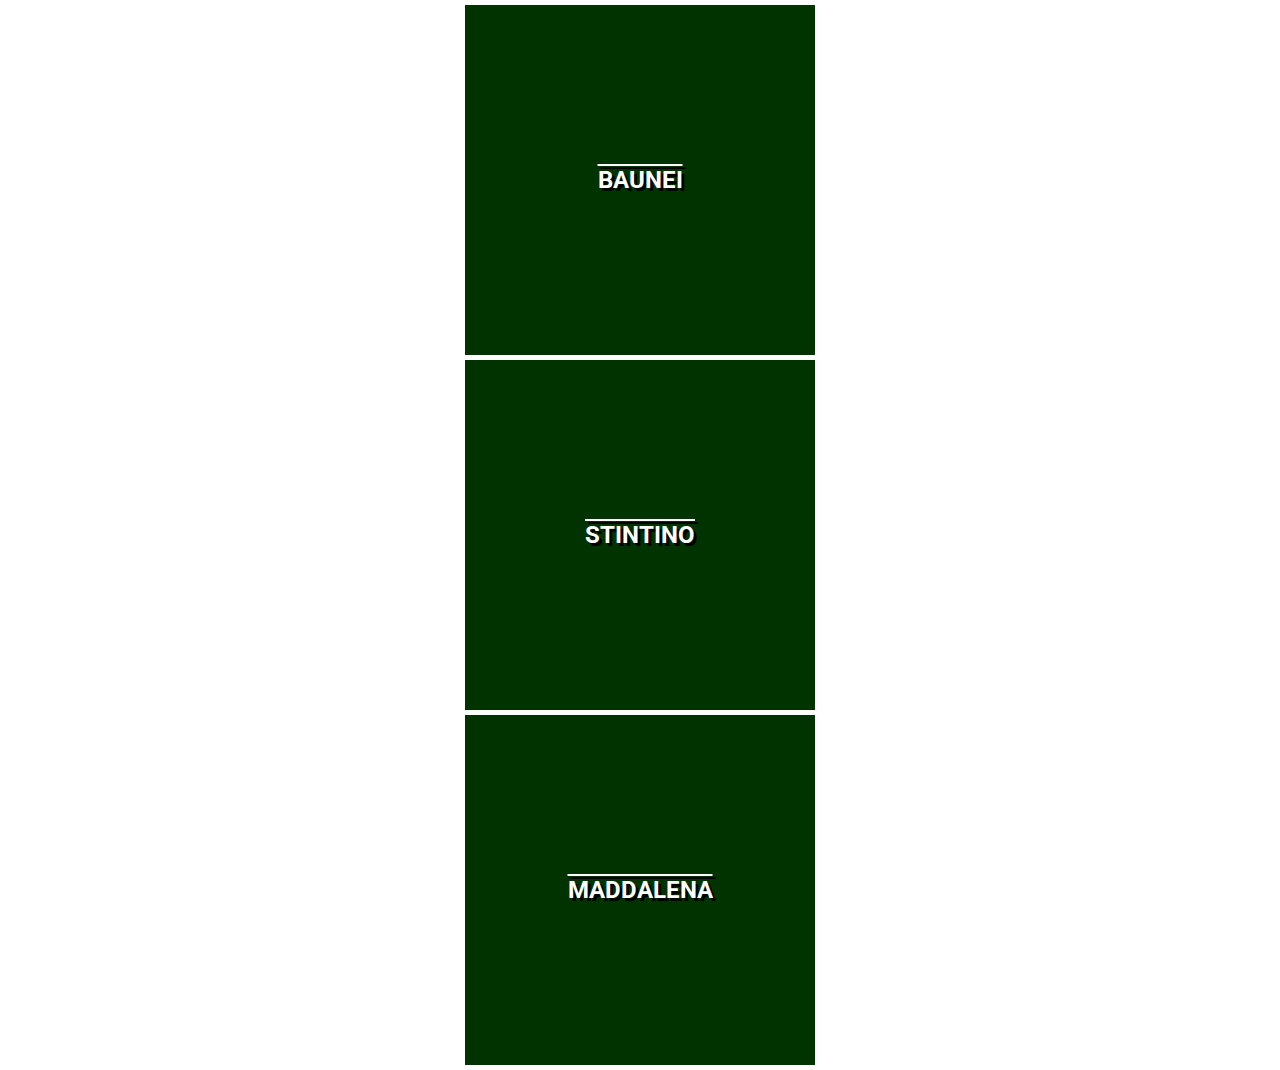
<file: index.html>
<!DOCTYPE html>
<html lang="en" dir="ltr">
  <head>
    <meta charset="utf-8">
    <title>Sardegna airbnb</title>
    <link rel="stylesheet" href="css/style.css">
    <link href="https://fonts.googleapis.com/css2?family=Roboto:wght@700&display=swap" rel="stylesheet">
  </head>
  <body>

    <div class="container">

      <!-- Posto n°1 -->
      <div id=baunei class="box">
        <div class="layover">
         <h2>Baunei</h2>
        </div>
      </div>
      <!-- /Posto n°1 -->

      <!-- Posto n°2 -->
      <div id=stintino class="box">
        <div class="layover">
         <h2>Stintino</h2>
        </div>
      </div>
      <!-- /Posto n°2 -->

      <!-- Posto n°3 -->
      <div id=maddalena class="box">
        <div class="layover">
          <h2>Maddalena</h2>
        </div>
      </div>
      <!-- /Posto n°3 -->
    </div>


  </body>
</html>
</file>
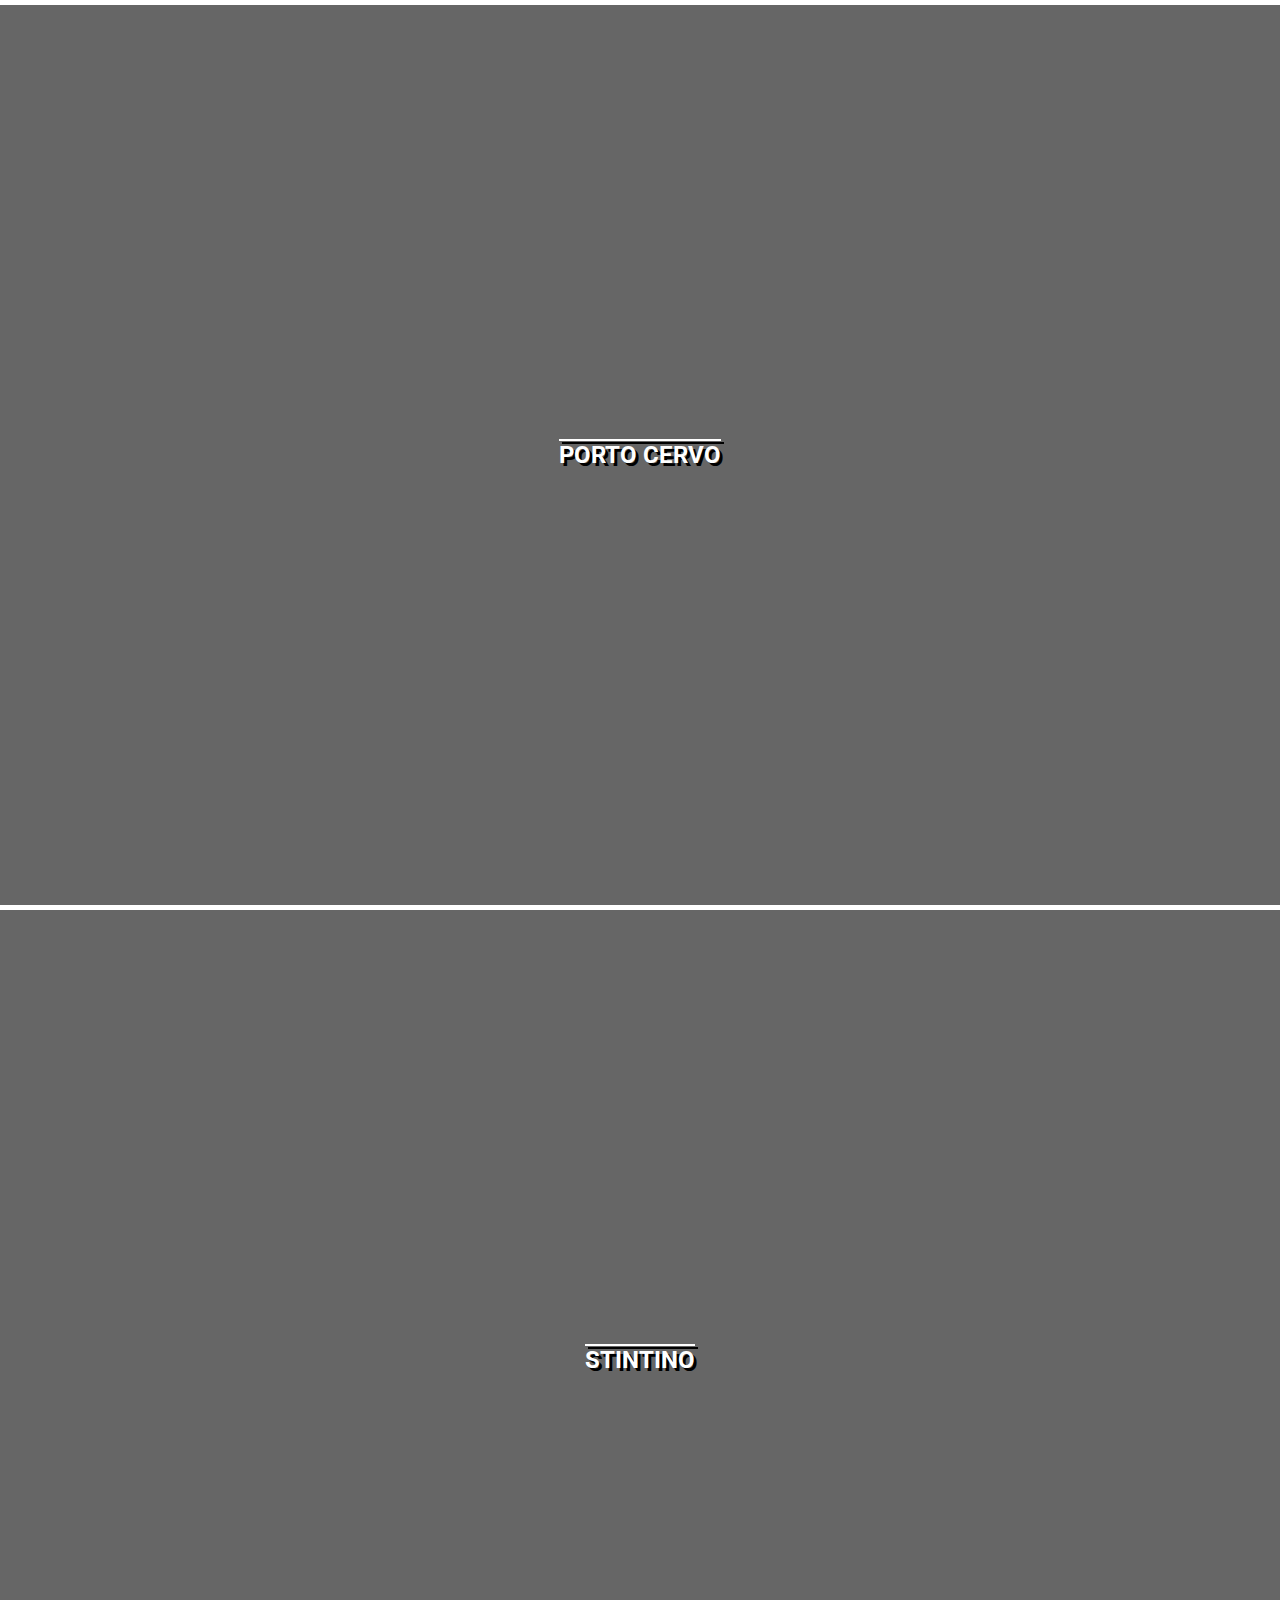
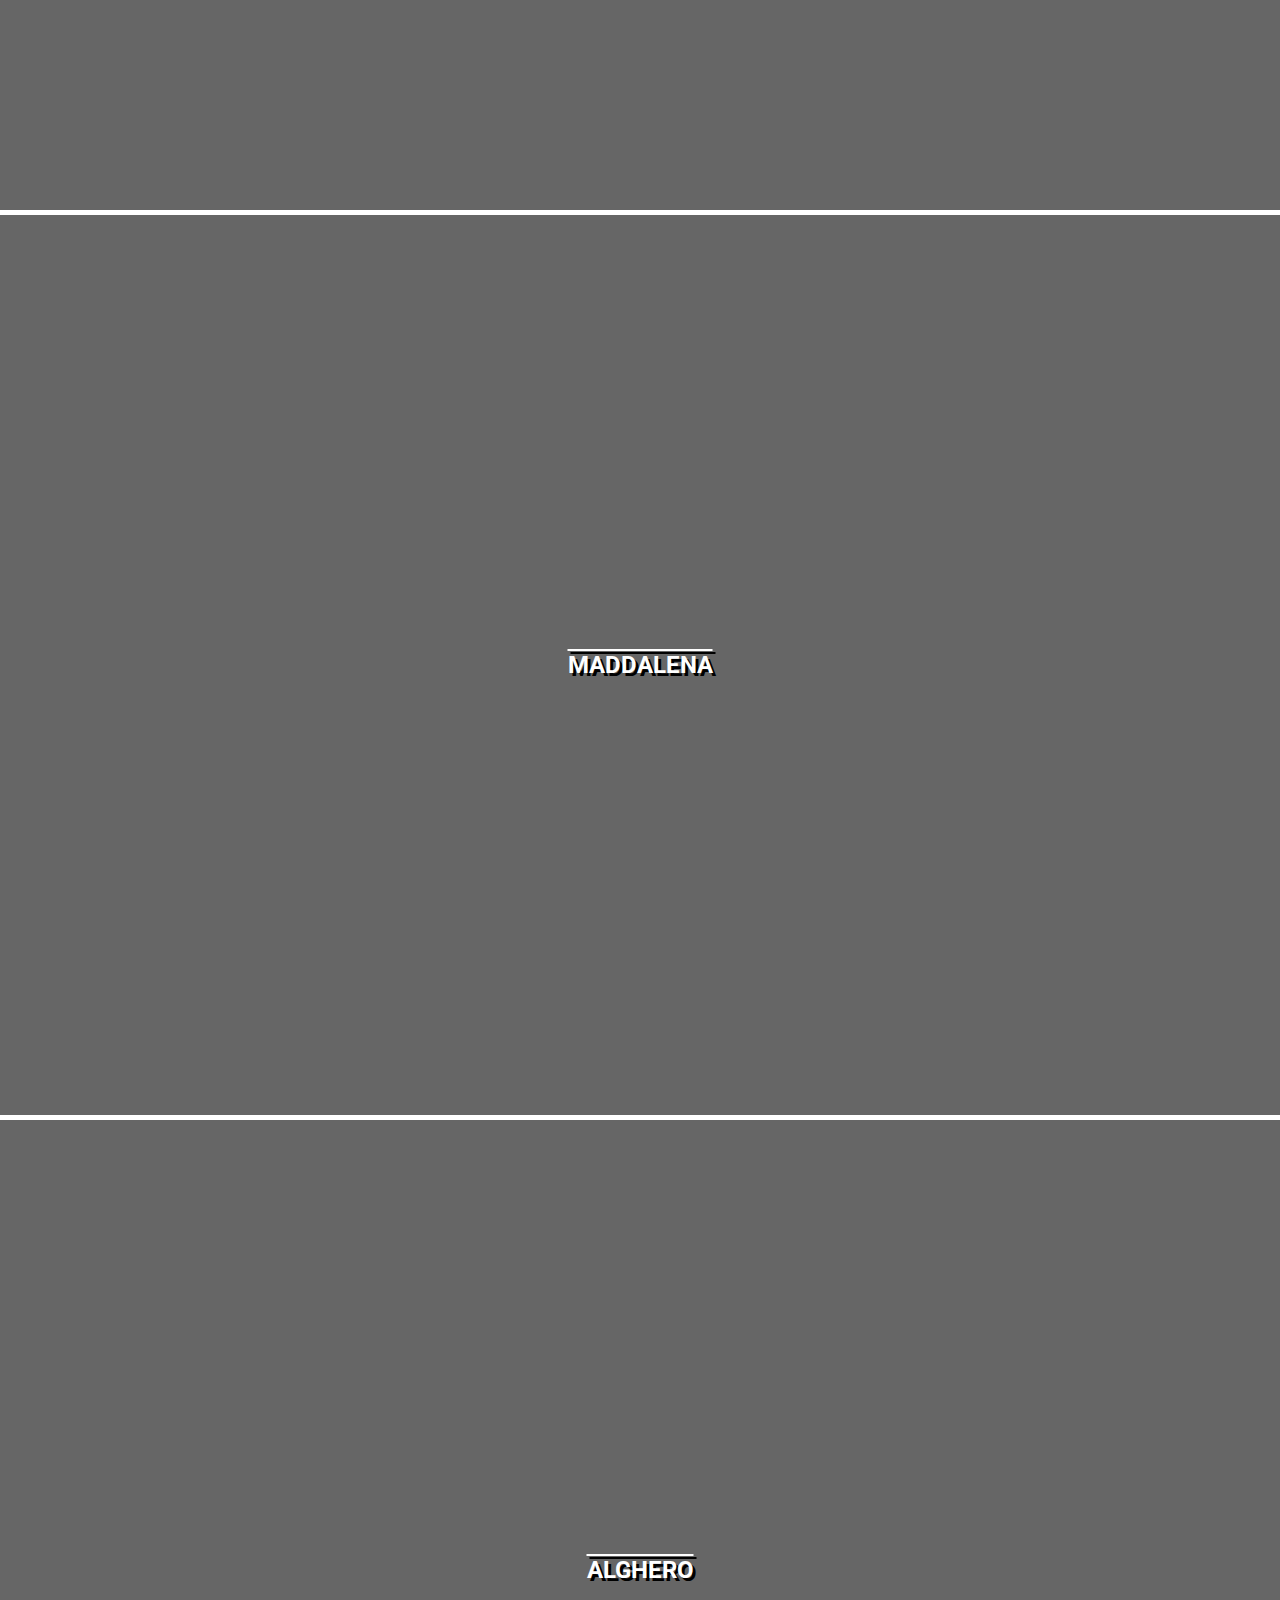
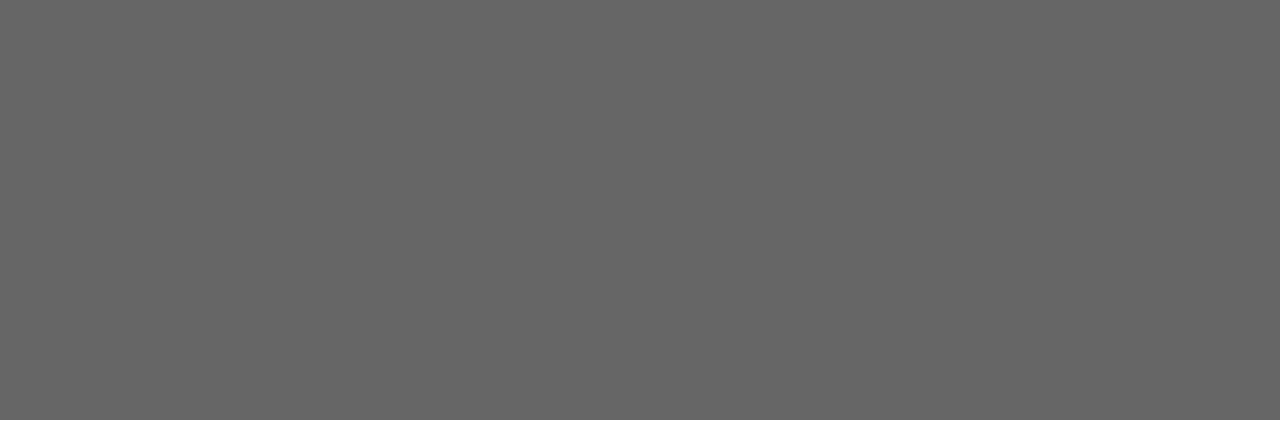
<file: index2.html>
<!DOCTYPE html>
<html lang="en" dir="ltr">
  <head>
    <meta charset="utf-8">
    <title>Sardegna airbnb</title>
    <link rel="stylesheet" href="css/style2.css">
    <link href="https://fonts.googleapis.com/css2?family=Roboto:wght@700&display=swap" rel="stylesheet">
  </head>
  <body>

    <div class="container">

      <!-- Posto n°1 -->
      <div id=porto-cervo class="box">
        <div class="layover">
         <h2>Porto Cervo</h2>
        </div>
      </div>
      <!-- /Posto n°1 -->

      <!-- Posto n°2 -->
      <div id=stintino class="box">
        <div class="layover">
         <h2>Stintino</h2>
        </div>
      </div>
      <!-- /Posto n°2 -->

      <!-- Posto n°3 -->
      <div id=maddalena class="box">
        <div class="layover">
          <h2>Maddalena</h2>
        </div>
      </div>
      <!-- /Posto n°3 -->

      <!-- Posto n°4 -->
      <div id=alghero class="box">
        <div class="layover">
          <h2>Alghero</h2>
        </div>
      </div>
      <!-- /Posto n°4 -->
    </div>


  </body>
</html>
</file>
<file: css/style.css>
*{
  margin: 0;
  padding: 0;
  box-sizing: border-box;
}

/* Font */
body {
  font-family: 'Roboto', sans-serif;
}

/* Dimensione container */
.container{
  width: 350px;
  margin: auto;
}

.box{
  width: 350px;
  height: 350px;
  margin: 5px 0;
  background-color: green;
  background-size: cover;
  background-position: center;
}

.box .layover{
 width: 100%;
 height: 100%;
 background-color: rgba(0, 0, 0, 0.6);
 position: relative;
}

.box:hover .layover{
background-color: rgba(0, 0, 0, 0.0);
}

/* Carattere e modifiche titolo */
h2{
  color: white;
  text-decoration: overline;
  text-shadow: 3px 3px black;
  position: absolute;
  top: 50%;
  left: 50%;
  transform: translate(-50%,-50%);
  text-transform: uppercase;
}

/* Collegamento immagini x3 */
#baunei{
  background-image: url('https://www.vistanet.it/ogliastra/wp-content/uploads/sites/3/2018/06/goloritze-nadir-sardinia.jpg');
}

#stintino{
  background-image: url('https://www.marenatura.it/wp-content/uploads/2019/01/MG_2946.jpg');
}

#maddalena{
  background-image: url('https://img-prod.tgcom24.mediaset.it/images/2020/06/16/094044097-5393f921-258f-479f-9245-06ed8afbe9b3.jpg');
}
</file>
<file: css/style2.css>
*{
  margin: 0;
  padding: 0;
  box-sizing: border-box;
}

/* Font */
body {
  font-family: 'Roboto', sans-serif;
}


.box{
  width: 100%;
  height: 100vh;
  margin: 5px 0;
  /* background-color: green; */
  background-size: cover;
  background-position: center;
}

.box .layover{
 width: 100%;
 height: 100%;
 background-color: rgba(0, 0, 0, 0.6);
 position: relative;
}

.box:hover .layover{
background-color: rgba(0, 0, 0, 0.0);
}

/* Carattere e modifiche titolo */
h2{
  color: white;
  text-decoration-style: wavy;
  text-decoration: overline;
  text-shadow: 3px 3px black;
  position: absolute;
  top: 50%;
  left: 50%;
  transform: translate(-50%,-50%);
  text-transform: uppercase;
}

.box:hover .layover h2{
  background-color: rgba(219, 93, 66, 0.75);
  text-shadow: none;
  text-decoration: none;
}

/* Collegamento immagini x4 */
#porto-cervo{
  background-image: url('https://www.marinareservation.com/articles/wp-content/uploads/2018/02/Cervo-2.jpg');
}

#stintino{
  background-image: url('https://www.marenatura.it/wp-content/uploads/2019/01/MG_2946.jpg');
}

#maddalena{
  background-image: url('https://img-prod.tgcom24.mediaset.it/images/2020/06/16/094044097-5393f921-258f-479f-9245-06ed8afbe9b3.jpg');
}

#alghero{
  background-image: url('https://www.e-borghi.com/public/borghi/29_11_18-04_25_19-zdc5f8e4fbe74fe6ced6e1327141a69e.jpg');
}
</file>
